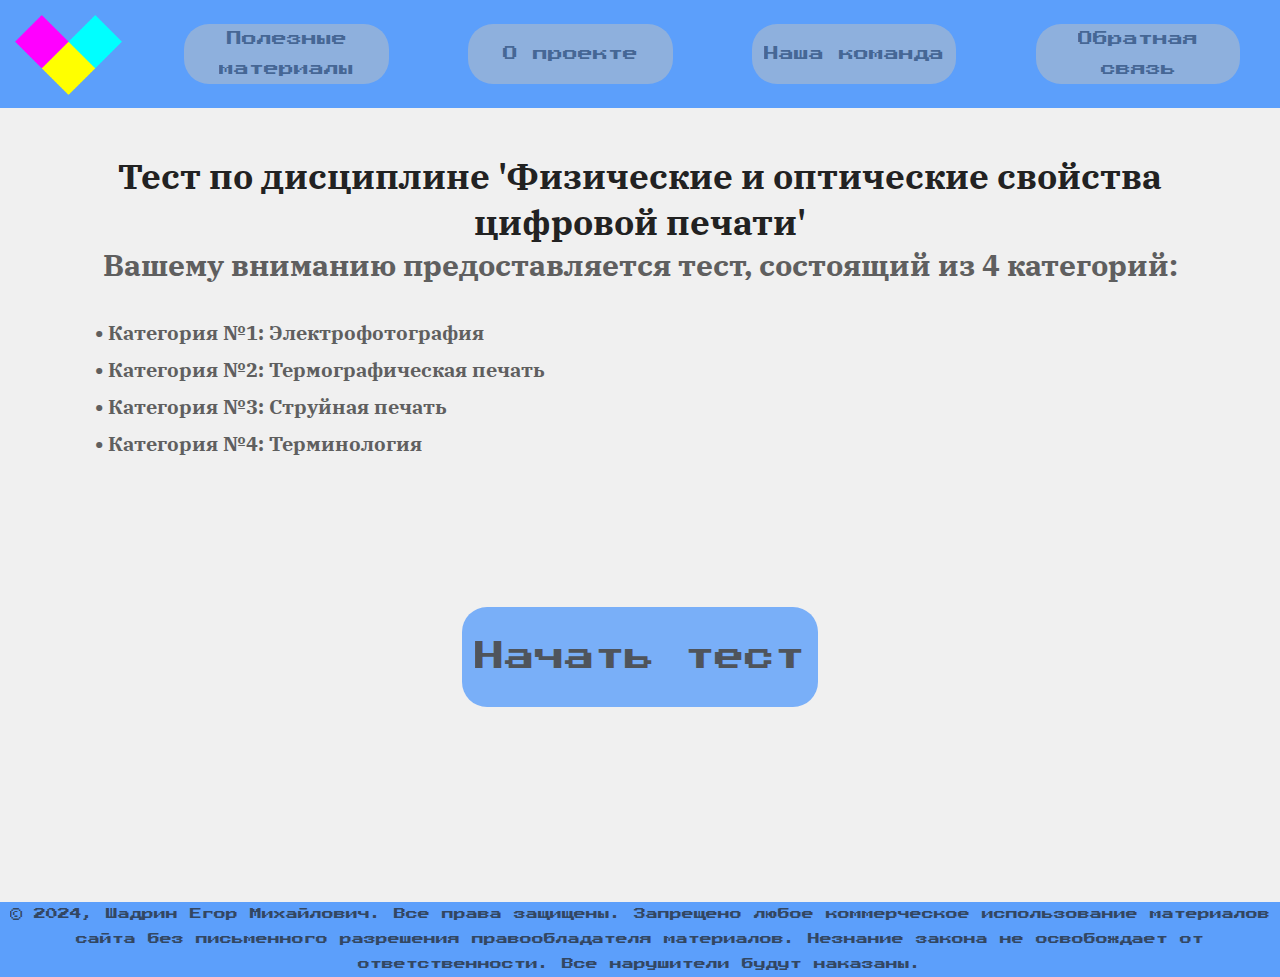
<file: index.html>
<!doctype html>
<html lang="ru">
<head>
    <meta charset="UTF-8">
    <title>Главная Страница</title>
    <link rel="stylesheet" href="style.css">
    <link rel="preconnect" href="https://fonts.googleapis.com">
    <link rel="preconnect" href="https://fonts.gstatic.com" crossorigin>
    <link href="https://fonts.googleapis.com/css2?family=Press+Start+2P&display=swap" rel="stylesheet">
    <link href="https://fonts.googleapis.com/css2?family=IBM+Plex+Serif&display=swap" rel="stylesheet">
</head>
<body>
    <div class="container">
        <!--верхняя панель-->
        <div class="header">
            <!--левая часть панели ЛОГО-->
            <div class="header_left">
                <img src="imgs/logo.png" alt="HSPM">
            </div>
            <!--правая часть панели ССЫЛКИ-->
            <div class="header_right">
                <a href="materials.html" class="header_btn"><div class="ptext">Полезные материалы</div></a>
                <a href="about.html" class="header_btn"><div class="ptext">О проекте</div></a>
                <a href="team.html" class="header_btn"><div class="ptext">Наша команда</div></a>
                <a href="contact.html" class="header_btn"><div class="ptext">Обратная связь</div></a>
            </div>
        </div>
        <!--основное поле-->
        <div class="middle_test">
            <h3>Тест по дисциплине 'Физические и оптические свойства цифровой печати'</h3>
            <h2>Вашему вниманию предоставляется тест, состоящий из 4 категорий: </h2>
            <h1> • Категория №1: Электрофотография</h1>
            <h1> • Категория №2: Термографическая печать</h1>
            <h1> • Категория №3: Струйная печать</h1>
            <h1> • Категория №4: Терминология</h1>
            <div class="freespace">
                <a href="quiz.html" class="quiz_btn"><div class="btext">Начать тест</div></a>
            </div>
        </div>
        
        <!--нижнее поле-->
        <div class="footer">
            <p> © 2024, Шадрин Егор Михайлович. 
                Все права защищены. Запрещено любое коммерческое использование материалов сайта без письменного разрешения правообладателя материалов. 
                Незнание закона не освобождает от ответственности. Все нарушители будут наказаны.</p>
        </div>
    </div>
   
</body>
</html>
</file>
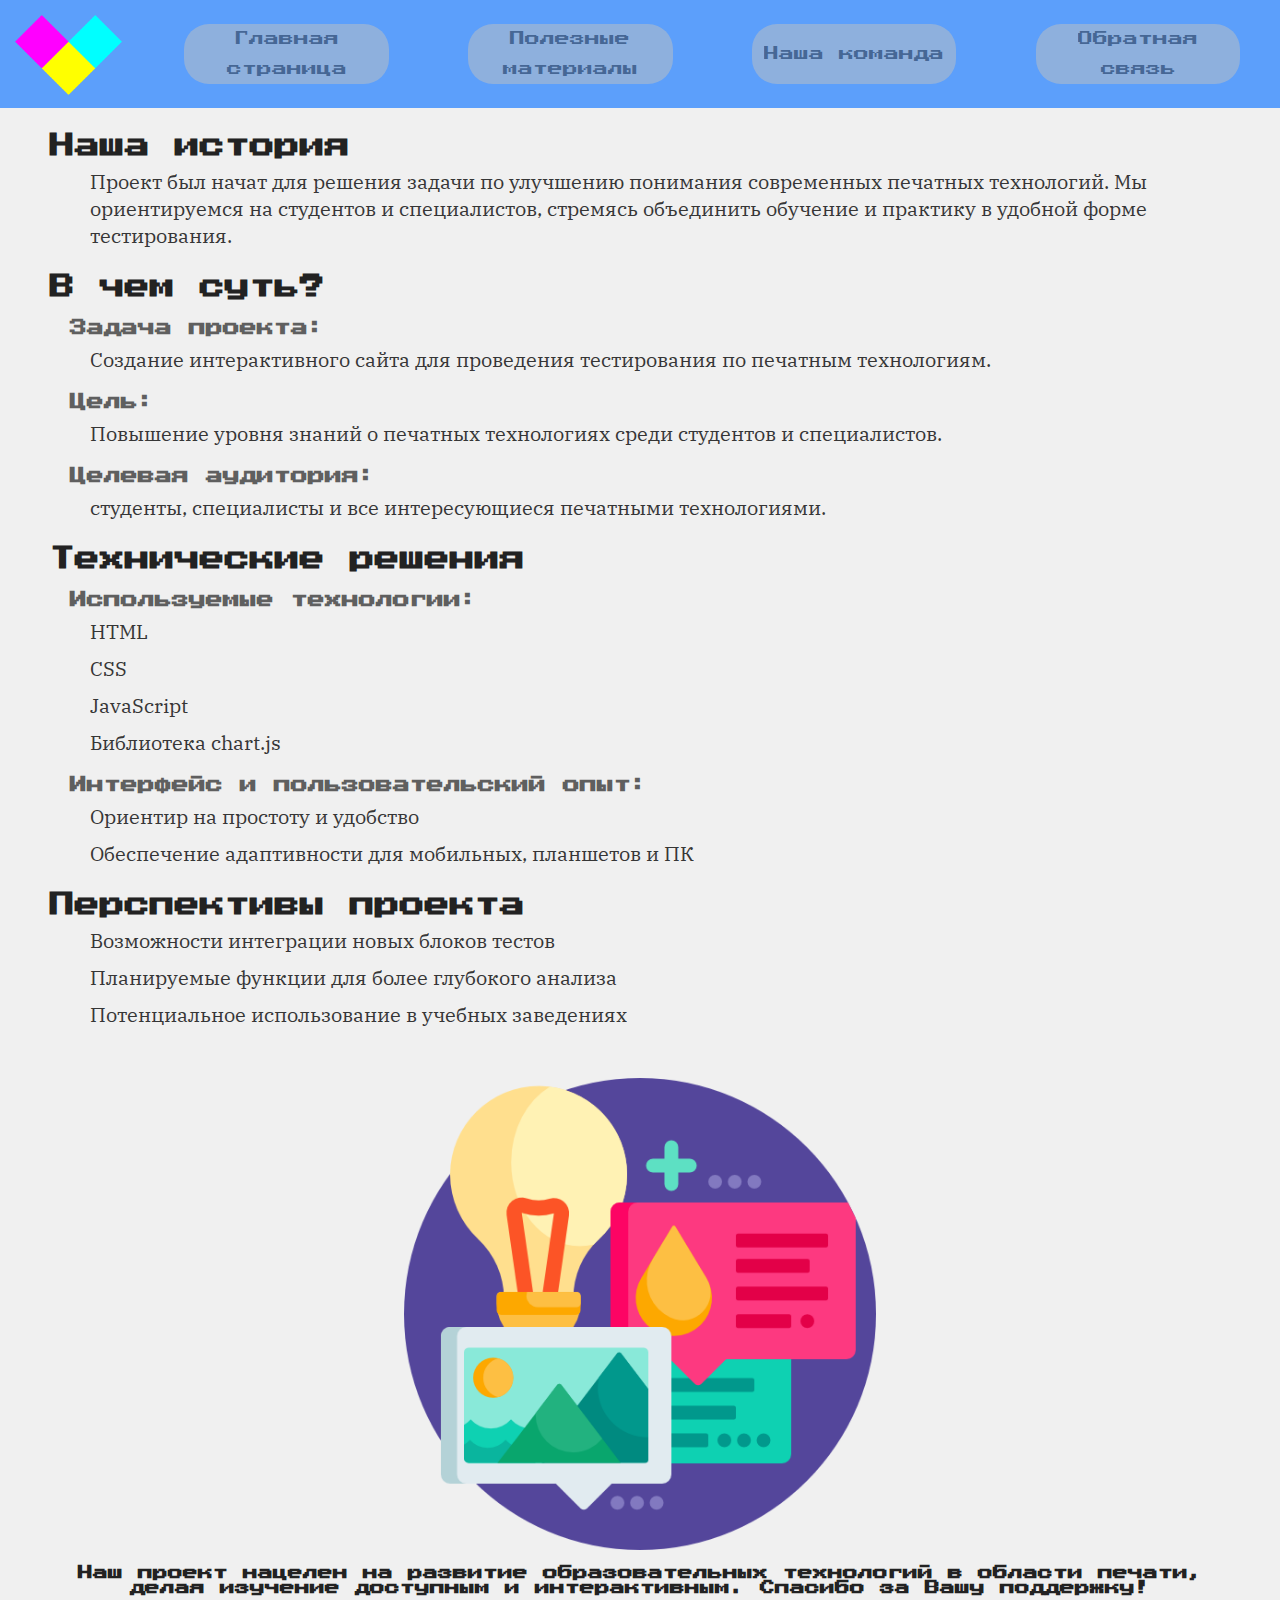
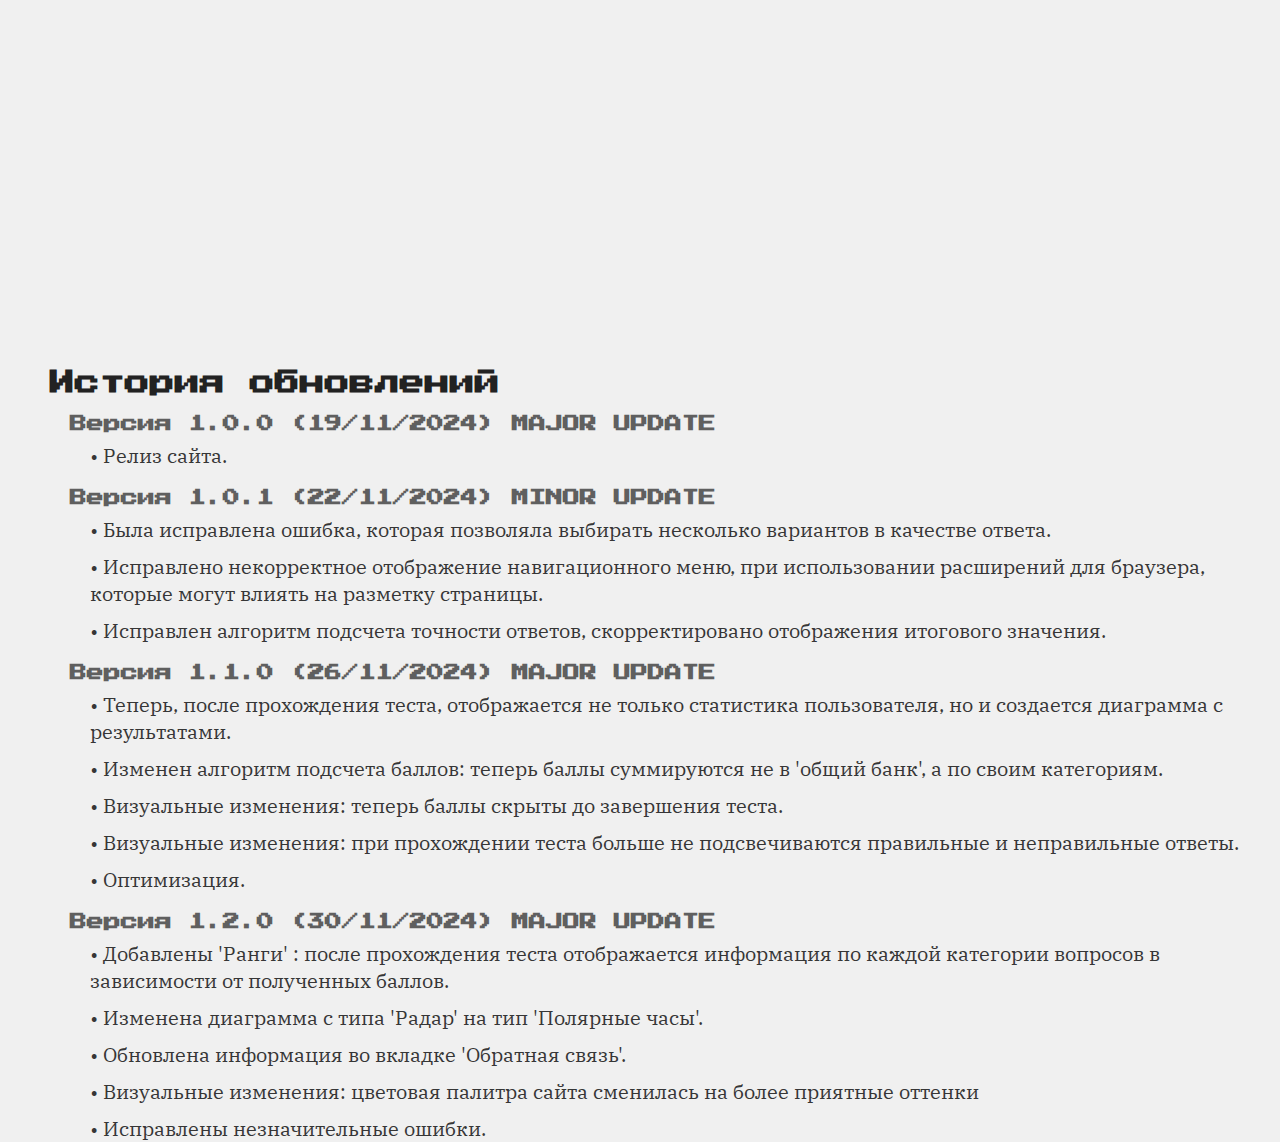
<file: about.html>
<!DOCTYPE html>
<html lang="ru">
<head>
    <meta charset="UTF-8">
    <title>О проекте</title>
    <link rel="stylesheet" href="style.css">
    <link rel="preconnect" href="https://fonts.googleapis.com">
    <link rel="preconnect" href="https://fonts.gstatic.com" crossorigin>
    <link href="https://fonts.googleapis.com/css2?family=Press+Start+2P&display=swap" rel="stylesheet">
    <link href="https://fonts.googleapis.com/css2?family=IBM+Plex+Serif&display=swap" rel="stylesheet">
</head>
<body>
    <div class="container">
        <div class="header">
            <div class="header_left">
                <img src="imgs/logo.png" alt="HSPM">
            </div>
            <div class="header_right">
                <a href="index.html" class="header_btn"><div class="ptext">Главная страница</div></a>
                <a href="materials.html" class="header_btn"><div class="ptext">Полезные материалы</div></a>
                <a href="team.html" class="header_btn"><div class="ptext">Наша команда</div></a>
                <a href="contact.html" class="header_btn"><div class="ptext">Обратная связь</div></a>
            </div>

        </div>
         <!--описание проекта-->
         <h3 class="title_h3">Наша история</h3>
         <p class="p_about">Проект был начат для решения задачи по улучшению понимания современных печатных технологий. Мы ориентируемся на студентов и специалистов, стремясь объединить обучение и практику в удобной форме тестирования.</p>


         <h3 class="title_h3">В чем суть?</h3>
         <h2 class="title_h2">Задача проекта:</h2>
         <p class="p_about">Cоздание интерактивного сайта для проведения тестирования по печатным технологиям.</p>
         <h2 class="title_h2">Цель:</h2>
         <p class="p_about">Повышение уровня знаний о печатных технологиях среди студентов и специалистов.</p>
         <h2 class="title_h2">Целевая аудитория:</h2>
         <p class="p_about">студенты, специалисты и все интересующиеся печатными технологиями.</p>


         <h3 class="title_h3">Технические решения</h3>
         <h2 class="title_h2">Используемые технологии:</h2>
         <p class="p_about">HTML</p>
         <p class="p_about">CSS</p>
         <p class="p_about">JavaScript</p>
         <p class="p_about">Библиотека chart.js</p>
         <h2 class="title_h2">Интерфейс и пользовательский опыт:</h2>
         <p class="p_about">Ориентир на простоту и удобство</p>
         <p class="p_about">Обеспечение адаптивности для мобильных, планшетов и ПК</p>


         <h3 class="title_h3">Перспективы проекта</h3>
         <p class="p_about">Возможности интеграции новых блоков тестов</p>
         <p class="p_about">Планируемые функции для более глубокого анализа</p>
         <p class="p_about">Потенциальное использование в учебных заведениях</p>
         
        <div class="middle">
            <div class="item">
                <img src="imgs/creative-process.png" alt="" class="center">
                <h3>Наш проект нацелен на развитие образовательных технологий в области печати, делая изучение доступным и интерактивным. Спасибо за Вашу поддержку!</h3>
            </div>
        </div>
        
         <div class="freespace"></div>

         <h3 class="title_h3">История обновлений</h3>
         <h2 class="title_h2">Версия 1.0.0 (19/11/2024) MAJOR UPDATE</h2>
        <div class="middle_about">
            <p class="p_about">• Релиз сайта.</p>
        </div>
        <h2 class="title_h2">Версия 1.0.1 (22/11/2024) MINOR UPDATE</h2>
        <div class="middle_about">
            <p class="p_about">• Была исправлена ошибка, которая позволяла выбирать несколько вариантов в качестве ответа.</p>
            <p class="p_about">• Исправлено некорректное отображение навигационного меню, при использовании расширений для браузера, которые могут влиять на разметку страницы.</p>
            <p class="p_about">• Исправлен алгоритм подсчета точности ответов, скорректировано отображения итогового значения.</p>
        </div>
        <h2 class="title_h2">Версия 1.1.0 (26/11/2024) MAJOR UPDATE</h2>
        <div class="middle_about">
            <p class="p_about">• Теперь, после прохождения теста, отображается не только статистика пользователя, но и создается диаграмма с результатами.</p>
            <p class="p_about">• Изменен алгоритм подсчета баллов: теперь баллы суммируются не в 'общий банк', а по своим категориям.</p>
            <p class="p_about">• Визуальные изменения: теперь баллы скрыты до завершения теста.</p>
            <p class="p_about">• Визуальные изменения: при прохождении теста больше не подсвечиваются правильные и неправильные ответы.</p>
            <p class="p_about">• Оптимизация.</p>
        </div>
        <h2 class="title_h2">Версия 1.2.0 (30/11/2024) MAJOR UPDATE</h2>
        <div class="middle_about">
            <p class="p_about">• Добавлены 'Ранги' : после прохождения теста отображается информация по каждой категории вопросов в зависимости от полученных баллов.</p>
            <p class="p_about">• Изменена диаграмма с типа 'Радар' на тип 'Полярные часы'.</p>
            <p class="p_about">• Обновлена информация во вкладке 'Обратная связь'.</p>
            <p class="p_about">• Визуальные изменения: цветовая палитра сайта сменилась на более приятные оттенки</p>
            <p class="p_about">• Исправлены незначительные ошибки.</p>
        </div>
    </div>
</body>
</html>
</file>
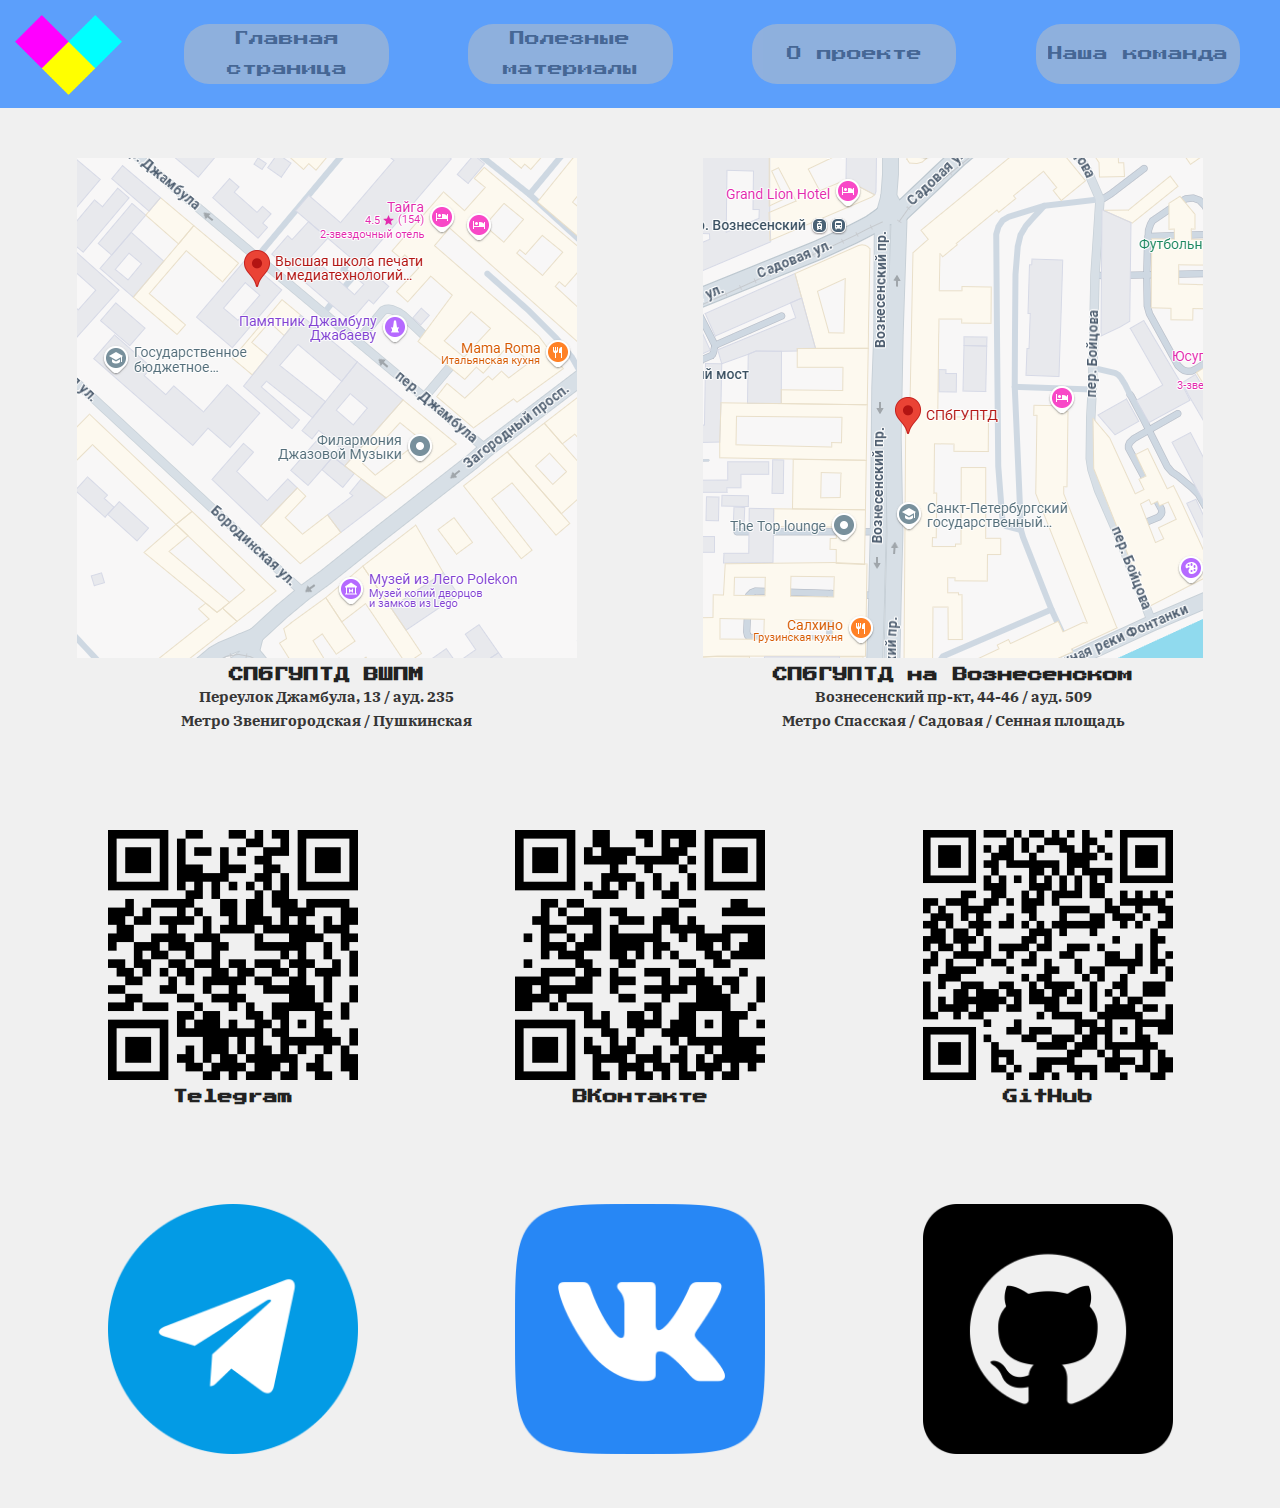
<file: contact.html>
<!DOCTYPE html>
<html lang="ru">
<head>
    <meta charset="UTF-8">
    <title>Обратная связь</title>
    <link rel="stylesheet" href="style.css">
    <link rel="preconnect" href="https://fonts.googleapis.com">
    <link rel="preconnect" href="https://fonts.gstatic.com" crossorigin>
    <link href="https://fonts.googleapis.com/css2?family=Press+Start+2P&display=swap" rel="stylesheet">
    <link href="https://fonts.googleapis.com/css2?family=IBM+Plex+Serif&display=swap" rel="stylesheet">
</head>
<body>
    <div class="container">
        <!--верхняя панель-->
        <div class="header">
            <!--левая часть панели ЛОГО-->
            <div class="header_left">
                <img src="imgs/logo.png" alt="HSPM">
            </div>
            <!--правая часть панели ССЫЛКИ-->
            <div class="header_right">
                <a href="index.html" class="header_btn"><div class="ptext">Главная страница</div></a>
                <a href="materials.html" class="header_btn"><div class="ptext">Полезные материалы</div></a>
                <a href="about.html" class="header_btn"><div class="ptext">О проекте</div></a>
                <a href="team.html" class="header_btn"><div class="ptext">Наша команда</div></a>
            </div>

        </div>
        <!--основное поле-->
        
        <div class="middle">
            <!--карты-->
            <div class="item">
                <img src="imgs/cntct1.png" alt="HSPM">
                <h3>СПбГУПТД ВШПМ</h3>
                <h2>Переулок Джамбула, 13  / ауд. 235 </h2>
                <h2>Метро Звенигородская / Пушкинская</h2>
            </div>

            <div class="item">
                <img src="imgs/cntct2.png" alt="VZN">
                <h3>СПбГУПТД на Вознесенском</h3>
                <h2>Вознесенский пр-кт, 44-46 / ауд. 509</h2>
                <h2>Метро Спасская / Садовая / Сенная площадь</h2>
            </div>
        </div>

        <!--QR коды-->
        <div class="middle">
            <div class="item">
                <img src="imgs/qr_telegram.png" alt="Telegram" width="250px">
                <h3>Telegram</h3>
            </div>
            <div class="item">
                <img src="imgs/qr_vk.png" alt="VK" width="250px">
                <h3>ВКонтакте</h3>
            </div>
            <div class="item">
                <img src="imgs/qr_github.png" alt="GitHub" width="250px">
                <h3>GitHub</h3>
            </div>
        </div>

        <!--ссылки для связи-->
        <div class="middle">
            <div class="item">
                <a href="https://t.me/grawwe"><img src="imgs/telegram.png" alt="Telegram" width="250px"></a>
            </div>
            <div class="item">
                <a href="https://vk.com/grawwe"><img src="imgs/vk.png" alt="VK" width="250px"></a>
            </div>
            <div class="item">
                <a href="https://github.com/grawwe"><img src="imgs/github.png" alt="GitHub" width="250px"></a>
            </div>
        </div>
    </div>
</body>
</html>
</file>
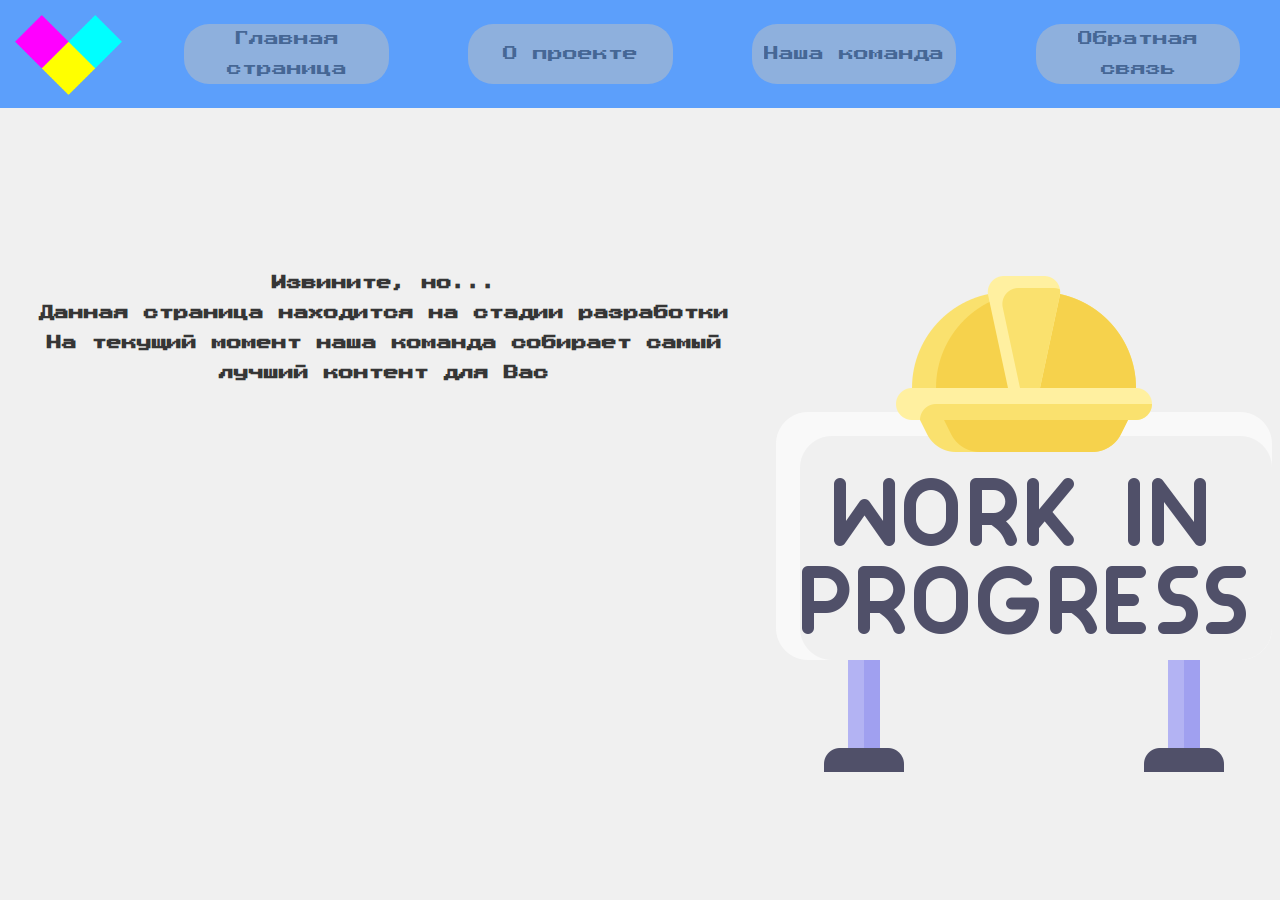
<file: materials.html>
<!DOCTYPE html>
<html lang="ru">
<head>
    <meta charset="UTF-8">
    <title>Полезные материалы</title>
    <link rel="stylesheet" href="style.css">
    <link rel="preconnect" href="https://fonts.googleapis.com">
    <link rel="preconnect" href="https://fonts.gstatic.com" crossorigin>
    <link href="https://fonts.googleapis.com/css2?family=Press+Start+2P&display=swap" rel="stylesheet">
</head>
<body>
    <div class="container">
        <div class="header">
            <div class="header_left">
                <img src="imgs/logo.png" alt="HSPM">
            </div>
            <div class="header_right">
                <a href="index.html" class="header_btn"><div class="ptext">Главная страница</div></a>
                <a href="about.html" class="header_btn"><div class="ptext">О проекте</div></a>
                <a href="team.html" class="header_btn"><div class="ptext">Наша команда</div></a>
                <a href="contact.html" class="header_btn"><div class="ptext">Обратная связь</div></a>
            </div>

        </div>
        <div class="middle_materials">
            <div class="left_side">
                <h3 class="ptext">Извините, но...</h3>
                <h3 class="ptext">Данная страница находится на стадии разработки</h3>
                <h3 class="ptext">На текущий момент наша команда собирает самый лучший контент для Вас</h3>
            </div>
            
            <div class="right_side">
                <img src="imgs/construct.png" alt="">
            </div>
        </div>
    </div>
</body>
</html>
</file>
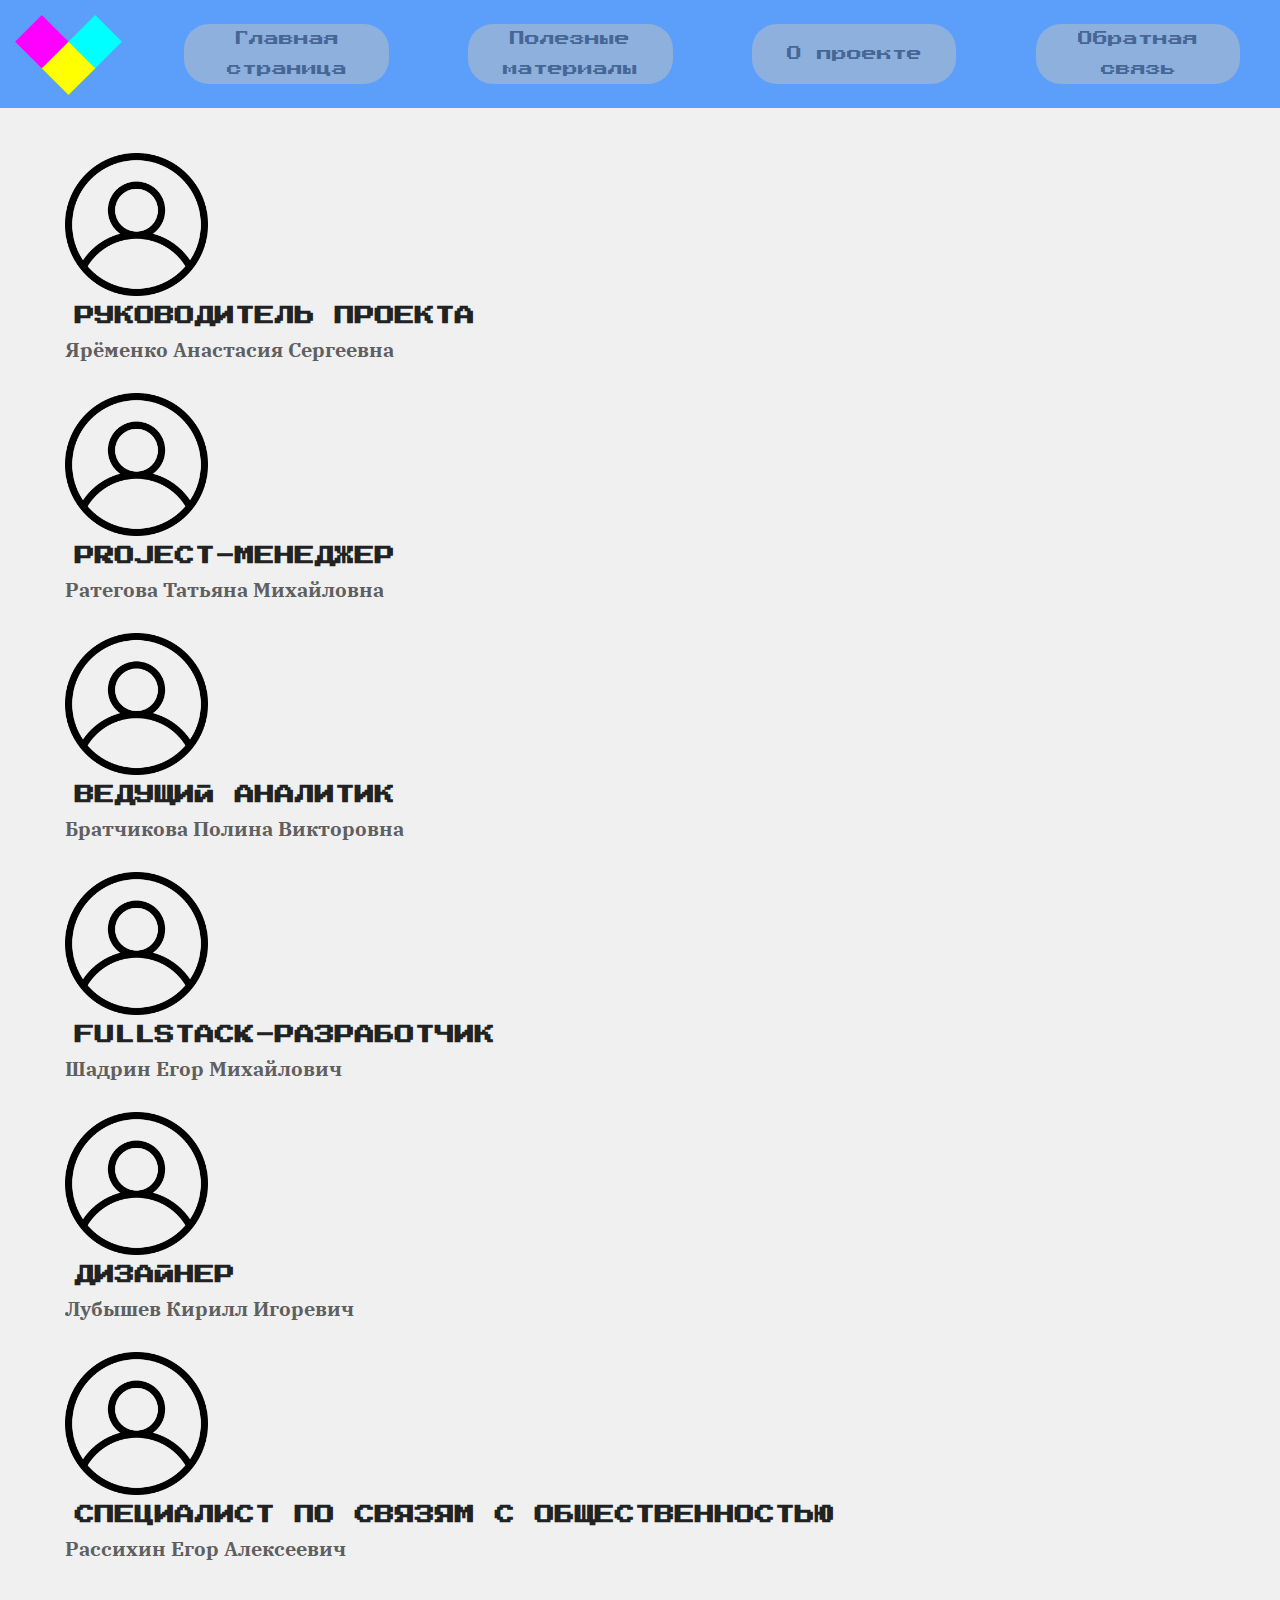
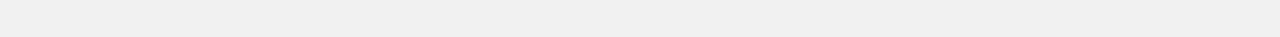
<file: team.html>
<!DOCTYPE html>
<html lang="ru">
<head>
    <meta charset="UTF-8">
    <title>Наша команда</title>
    <link rel="stylesheet" href="style.css">
    <link rel="preconnect" href="https://fonts.googleapis.com">
    <link rel="preconnect" href="https://fonts.gstatic.com" crossorigin>
    <link href="https://fonts.googleapis.com/css2?family=Press+Start+2P&display=swap" rel="stylesheet">
    <link href="https://fonts.googleapis.com/css2?family=IBM+Plex+Serif&display=swap" rel="stylesheet">

</head>
<body>
    <div class="container">
        <!--верхняя панель-->
        <div class="header">
            <!--левая часть панели ЛОГО-->
            <div class="header_left">
                <img src="imgs/logo.png" alt="HSPM">
            </div>
            <!--правая часть панели ССЫЛКИ-->
            <div class="header_right">
                <a href="index.html" class="header_btn"><div class="ptext">Главная страница</div></a>
                <a href="materials.html" class="header_btn"><div class="ptext">Полезные материалы</div></a>
                <a href="about.html" class="header_btn"><div class="ptext">О проекте</div></a>
                <a href="contact.html" class="header_btn"><div class="ptext">Обратная связь</div></a>
            </div>

        </div>
        <!--основное поле / участники проекта-->
        <div class="middle_team">
            <div class="person">
                <img src="imgs/user.png" alt="">
                <h3>Руководитель проекта</h3>
                <h1>Ярёменко Анастасия Сергеевна</h1>
              </div>
            
              <div class="person">
                <img src="imgs/user.png" alt="">
                <h3>Project-менеджер</h3>
                <h1>Ратегова Татьяна Михайловна</h1>
              </div>

              <div class="person">
                <img src="imgs/user.png" alt="">
                <h3>Ведущий аналитик</h3>
                <h1>Братчикова Полина Викторовна</h1>
              </div>
            
              <div class="person">
                <img src="imgs/user.png" alt="">
                <h3>Fullstack-разработчик</h3>
                <h1>Шадрин Егор Михайлович</h1>
              </div>
            
              <div class="person">
                <img src="imgs/user.png" alt="">
                <h3>Дизайнер</h3>
                <h1>Лубышев Кирилл Игоревич</h1>
              </div>

              <div class="person">
                <img src="imgs/user.png" alt="">
                <h3>Специалист по связям с общественностью</h3>
                <h1>Рассихин Егор Алексеевич</h1>
              </div>
        </div>
    </div>
</body>
</html>
</file>
<file: style.css>
*{
    margin: 0;
    padding: 0;
    box-sizing: border-box;
}

.press-start-2p-regular {
    font-family: "Press Start 2P", system-ui;
    font-weight: 400;
    font-style: normal;
}

.ibm-plex-serif-regular {
    font-family: "IBM Plex Serif", serif;
    font-weight: 400;
    font-style: normal;
}

.container{
    margin: 0 auto;
    width: auto;
    height: auto;
    background-color: 	#f0f0f0;
}

.header{
    display: flex;
    margin: 0 auto;
    width: 100%;
    height: 12vh;
    background-color:	#5c9ffb;
}

.header_left{
    width: 10%;
    height: 80px;
    display: flex;
    margin: 15px;
}

.header_right{
    width: 99%;
    height: auto;
    display: flex;
}

.header_btn{
    margin: auto;
    display: flex;
    justify-content:center;
    align-items: center;
    width: 18%;
    height: 60px;
    min-width: 150px;
    border-radius: 25px;
    background-color: #c1c1c1;
    opacity: .5;
    transition: all 0.4s ease;

}
  
.header_btn:hover {
    transition: all 0.2s ease 0s;
    background-color: #d8d8d8;
    height: 75px;
    width: 22%;
    background-position: center;
    background-size: cover;
}

.header_btn:active{
    transition: all 0.3s ease 0.1s;
}

.middle{
    display: flex;
    width: auto;
    height: 100%;
    justify-content: space-evenly;
    background-color: 	#f0f0f0;
}

.middle_materials{
    width: auto;
    display:flex;
    justify-content: space-evenly;
    height: 88vh;
    background-color: 	#f0f0f0;
    padding-top: 160px;
}
.left_side{
    justify-content: center;
}

.right_side{
    justify-content: center;
    width: 70vh;
}

.middle_test{
    padding: 45px;
    width: auto;
    justify-content:center;
    height: auto;
    background-color: 	#f0f0f0;
}

.middle_test h3{
    text-align: center;
    font-family: "IBM Plex Serif", serif;
    font-size: 35px;
    color: 	#222222;
}

.middle_test h2{
    text-align: center;
    font-family: "IBM Plex Serif", serif;
    font-size: 30px;
    color: 	#222222;
    opacity: 0.7;
    padding-bottom: 25px;
}

.middle_test h1{
    text-align: left;
    font-family: "IBM Plex Serif", serif;
    font-size: 20px;
    color: 	#222222;
    padding-left: 50px;
    opacity: 0.7;
    padding-top: 10px;
}

.footer{
    margin: 0 auto;
    width: 100%;
    height: auto;
    background-color: #5c9ffb;
}

.footer p{
    text-align: center;
    font-size: auto;
    font-size: 12px;
    line-height: 25px;
    opacity: .7;
    padding: auto;
    font-family: "Press Start 2P", system-ui;
    color: 	#222222;
}

.ptext{
    text-align: center;
    font-size: auto;
    font-size: 15px;
    line-height: 30px;
    opacity: .9;
    padding: auto;
    font-family: "Press Start 2P", system-ui;
    color: 	#222222;
}

.middle_about{
    width: auto;
    height: 100%;
    background-color: 	#f0f0f0;
}

.title_h3{
    padding-top: 25px;
    padding-left: 50px;
    font-size: 25px;
    font-family: "Press Start 2P", system-ui;
    color: 	#222222;
}

.title_h2{
    padding-top: 20px;
    padding-left: 70px;
    font-size: 17px;
    font-family: "Press Start 2P", system-ui;
    color: 	#222222;
    opacity: 0.7;
}

.p_about{
    padding-left: 90px;
    padding-top: 10px;
    color: 	#222222;
    opacity: 0.9;
    font-family: "IBM Plex Serif", serif;
    text-align: left;
    font-size: 20px;
}

a{
    text-decoration: none;
}

.center {
    display: block;
    margin-left: auto;
    margin-right: auto;
    padding-bottom: 10px;
    width: 40%;
  }

.middle_team{
    justify-content: space-evenly;
    padding: 45px;
    background-color: 	#f0f0f0;
}

.person {
    width:80%;
    margin-bottom: 30px;
    margin-left: 20px;
  }
  
  .person img {
    display: block;
    max-width: 15%;
  }
  
  .person h3 {
    margin: 10px;
    text-transform: uppercase;
    font-family: "Press Start 2P", system-ui;
    color: 	#222222;
    font-size: 20px;
  }
  
  .person h1 {
    font-size: 20px;
    font-family: "IBM Plex Serif", serif;
    color: 	#222222;
    opacity: .7;
  } 

  .item{
    padding: 30px;
    margin: 20px;
  }

  .item h3{
    font-family: "Press Start 2P", system-ui;
    color: 	#222222;
    font-size: 15px;
    text-align: center;
    padding-top: 5px;
  }

  .item h2{
    color: 	#222222;
    font-family: "IBM Plex Serif", serif;
    font-size: 15px;
    text-align: center;
    padding-top: 5px;
    opacity: 0.9;
  }

.item_links img{
    max-width: 45%;
}

.headers_text{
    font-family: "Press Start 2P", system-ui;
    color: 	#222222;
    font-size: 15px;
    text-align: left;
    padding: 30px;
}

.quiz_btn{
    margin: auto;
    display: flex;
    justify-content:center;
    align-items: center;
    width: 40%;
    height: 100px;
    min-width: 160px;
    border-radius: 25px;
    background-color: #5c9ffb;
    opacity: .8;
    transition: all 0.4s ease;
}

.quiz_btn:hover {
    transition: all 0.2s ease 0s;
    background-color: #5c9ffb;
    height: 120px;
    width: 45%;
    opacity: .6;
    background-position: center;
    background-size: cover;
}

.quiz_btn:active{
    transition: all 0.3s ease 0.1s;
}

.btext{
    text-align: center;
    font-size: auto;
    font-size: 30px;
    line-height: 30px;
    opacity: .9;
    padding: auto;
    font-family: "Press Start 2P", system-ui;
    color: 	#222222; 
}

.freespace{
    padding: 150px;
}

main{
    width: 100%;
    min-height: 88vh;
    display: flex;
    flex-direction: column;
    justify-content: center;
    align-items: center;
    background-color: #f0f0f0;
    background-repeat: no-repeat;
    background-size: cover;
    background-position: center;
}

.game-quiz-container{
    width: 80rem;
    height: 40rem;
    background-color: #f0f0f0;
    display: flex;
    flex-direction: column;
    align-items: center;
    justify-content: space-around;
    border-radius: 30px;
}

.game-details-container{
    width: 80%;
    height: 4rem;
    display: flex;
    justify-content: space-around;
    align-items: center;
}

.game-details-container h1{
    font-size: 1.5rem;
    font-family: "Press Start 2P", system-ui;
    color: 	#222222;
}

.game-question-container{
    width: 85%;
    height: 8rem;
    display: flex;
    align-items: center;
    justify-content: center;
    border: 2px solid #c1c1c1;
    border-radius: 25px;
}

.game-question-container h1{
    font-size: 1.05rem;
    text-align: center;
    padding: 3px;
    color: 	#222222;
    font-family: "IBM Plex Serif", serif;
}

.game-options-container{
    width: 85%;
    height: 15rem;
    display: flex;
    flex-wrap: wrap;
    align-items: center;
    justify-content: space-around;
    font-family: "IBM Plex Serif", serif;
    color: 	#222222;
    font-size: 0.9rem;
}

.game-options-container span{
    width: 48%;
    height: 6rem;
    border: 2px solid #c1c1c1;
    border-radius: 20px;
    overflow: hidden;
}
span label{
    width: 100%;
    height: 100%;
    display: flex;
    align-items: center;
    justify-content: center;
    cursor: pointer;
    transition: transform 0.3s;
    font-weight: 600;
    color: rgb(22, 22, 22);
}

input[type="radio"] {
    position: relative;
    display: none;
}


input[type=radio]:checked ~ .option {
    background: #5c9ffb;
}

.next-button-container{
    width: 65%;
    height: 3rem;
    display: flex;
    justify-content: center;
}
.next-button-container button{
    width: 45rem;
    height: 3rem;
    border-radius: 10px;
    background: none;
    color: rgb(25, 25, 25);
    font-weight: 600;
    border: 2px solid #c1c1c1;
    cursor: pointer;
    outline: none;
    font-family: "IBM Plex Serif", serif;
    color: 	#222222;
    font-size: 1.3rem;
}
.next-button-container button:hover{
    background-color: #d8d8d8;
}

.modal-container{
    display: none;
    position: fixed;
    z-index: 1; 
    left: 0;
    top: 0;
    width: 100%; 
    height: 100%; 
    overflow: auto; 
    background-color: rgb(0,0,0); 
    background-color: rgba(0,0,0,0.4); 
    flex-direction: column;
    align-items: center;
    justify-content: center; 
    -webkit-animation: fadeIn 1.2s ease-in-out;
    animation: fadeIn 1.2s ease-in-out;
    font-family: "IBM Plex Serif", serif;
}

.modal-content-container{
    height: 25rem;
    width: 32rem;
    background-color: #d8d8d8;
    display: flex;
    flex-direction: column;
    align-items: center;
    justify-content: space-around;
    border-radius: 25px;
}

.rank-content-container{
    height: 35rem;
    width: 37rem;
    background-color: #d8d8d8;
    display: flex;
    flex-direction: column;
    align-items: center;
    justify-content: space-around;
    border-radius: 25px;
    font-family: "Press Start 2P", system-ui;
}

.graph-content-container{
    height: 800px;
    width: 800px;
    background-color: #d8d8d8;
    display: flex;
    flex-direction: column;
    align-items: center;
    justify-content: space-around;
    border-radius: 25px;
}

.graph-content-container h1{
    font-size: 1.3rem;
    height: 3rem;
    width: auto;
    color: #222222;
    text-align: center;
    font-family: "Press Start 2P", system-ui;
}

.modal-content-container h1{
    font-size: 1.3rem;
    height: 3rem;
    width: auto;
    color: #222222;
    text-align: center;
    font-family: "Press Start 2P", system-ui;
}

.grade-details{
    width: 30rem;
    height: 15rem;
    display: flex;
    flex-direction: column;
    align-items: center;
    justify-content: space-around;
    font-family: "IBM Plex Serif", serif;
}

.rank-details{
    width: 35rem;
    height: 15rem;
    display: flex;
    flex-direction: column;
    align-items: left;
    justify-content: center;
}

.rank-details span{
    color: #222222;
    text-align: left;
    align-items: left;
    font-family: "Press Start 2P", system-ui;
    font-size: 12px;
    padding: 10px;
    padding-bottom: 5px;
}

.rank-details p{
    color: #222222;
    text-align: left;
    font-family: "Press Start 2P", system-ui;
    font-size: 15px;
    padding: 5px;
}

.graph-details{
    width: 50rem;
    height: 40rem;
    display: flex;
    flex-direction: column;
    align-items: center;
    justify-content: space-around;
    font-family: "IBM Plex Serif", serif;
}

.grade-details p{
    color: #222222;
    text-align: center;
    font-family: "Press Start 2P", system-ui;
    font-size: 15px;
}

.modal-button-container{
    height: 2rem;
    width: 100%;
    display: flex;
    align-items: center;
    justify-content: center;
    font-family: "Press Start 2P", system-ui;
    color: #222222;
    opacity: 0.9;
}

.modal-button-container button{
    width: 15rem;
    height: 2rem;
    background: none;
    outline: none;
    border: 1px solid #222222;
    color: #222222;
    font-size: 1.1rem;
    cursor: pointer;
    border-radius: 20px;
    font-family: "Press Start 2P", system-ui;
}
.modal-button-container button:hover{
    background-color: #d8d8d8;
}

@media(min-width : 300px) and (max-width : 350px){
    .game-quiz-container{
        width: 90%;
        height: 80vh;
     }
     .game-details-container h1{
        font-size: 0.8rem;
     }

     .game-question-container{
        height: 6rem;
     }
     .game-question-container h1{
       font-size: 0.8rem;
    }

    .game-options-container span{
        width: 90%;
        height: 2.5rem;
    }
    .game-options-container span label{
        font-size: 0.8rem;
    }
    .modal-content-container{
        width: 90%;
        height: 25rem;
    }

    .modal-content-container h1{
        font-size: 1.2rem;
    }
}

@media(min-width : 350px) and (max-width : 700px){
   .game-quiz-container{
       width: 90%;
       height: 80vh;
    }
    .game-details-container h1{
        font-size: 1rem;
    }

    .game-question-container{
        height: 8rem;
    }

    .game-question-container h1{
        font-size: 0.9rem;
     }

    .game-options-container span{
        width: 90%;
    }
    .modal-content-container{
        width: 90%;
        height: 25rem;
    }
    .modal-content-container h1{
        font-size: 1.2rem;
    }
}

.canv{
    justify-content: center;
}

@keyframes fadeIn {
    from {opacity: 0;}
    to {opacity:1 ;}
  }

  @-webkit-keyframes fadeIn {
    from {opacity: 0;}
    to {opacity: 1;}
  }
</file>
